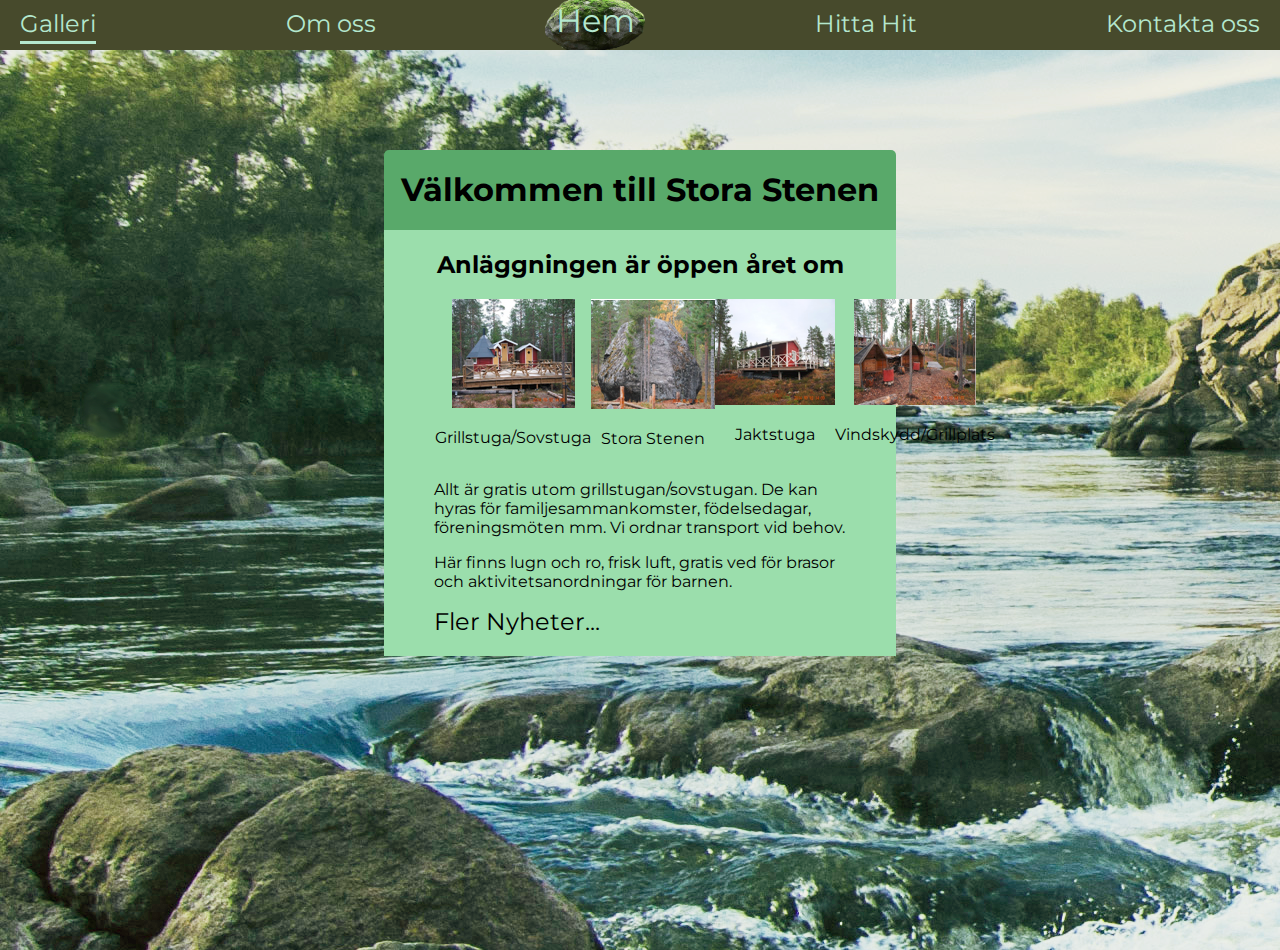
<file: Sidan/index.html>
<!DOCTYPE html>
<html>
<head>
	<title>Stora Stenen Friluftsområde</title>
	<meta charset="UTF-8">
	<link rel="stylesheet" href="css/style.css">
	<link href="https://fonts.googleapis.com/css?family=Montserrat" rel="stylesheet">
	<script>
		function showNews() {

			var height = $(window).height() - 50;
			$(".main").height(height);

			window.onresize = function(event) {
				var height = $(window).height() - 40;
				$("#main-wrapper").height(height);
			};

   			if(document.getElementById("more-news-container").className.includes("additional")) {
   				document.getElementById("more-news-container").className =
   				document.getElementById("more-news-container").className.replace('additional', '');
   			} else {
   				document.getElementById("more-news-container").className += "additional";
   			}

			if(document.getElementById("news-toggle").innerHTML == "Fler Nyheter...") {
   				document.getElementById("news-toggle").innerHTML = "Färre Nyheter..."
   			} else {
   				document.getElementById("news-toggle").innerHTML = "Fler Nyheter...";
   			}
		}
	</script>

	<script src="https://ajax.googleapis.com/ajax/libs/jquery/3.2.1/jquery.min.js"></script>
</head>
<body>
<div class="navbar-container">
		<a class="secondary-button" href="gallery.html">Galleri</a>
			<a class="secondary-button" href="about.html">Om oss</a>
			<div class="home-button-container"><a class="home-button" href="index.html">Hem</a></div>
			<a class="secondary-button" href="find.html">Hitta Hit</a>
			<a class="secondary-button" href="contact.html">Kontakta oss</a>
		</div>
	<div id="main-wrapper">
		<div class="news-container">
		<h1 class="title-text">Välkommen till Stora Stenen</h1>
			<div class="news">
				<h2 class="title-text">Anläggningen är öppen året om</h2>
				<div class="activities-container">
					<div class="image-and-activities-container"><img src="img/Grillstuga.png" /><p>Grillstuga/Sovstuga</p></div>
					<div class="image-and-activities-container"><img src="img/Stenen.png" /><p>Stora Stenen</p></div>
					<div class="image-and-activities-container"><img src="img/Jaktstuga.png" /><p>Jaktstuga</p></div>
					<div class="image-and-activities-container"><img src="img/Vindskydd.png" /><p>Vindskydd/Grillplats</p></div>
				</div>
				<p class="info-text-news">Allt är gratis utom grillstugan/sovstugan. De kan hyras för familjesammankomster, födelsedagar, föreningsmöten mm. Vi ordnar transport vid behov.</p>
				<p class="info-text-news">Här finns lugn och ro, frisk luft, gratis ved för brasor och aktivitetsanordningar för barnen.</p>
				<a class="more-news" href="Javascript:showNews();" id="news-toggle">Fler Nyheter...</a>
			</div>

			<div id="more-news-container" class="additional">
				<div class="news" id="more-news">
					<h2 class="title-text">Lorem</h2>
					<p class="info-text-news">Lorem ipsum dolor sit amet, consectetur adipisicing elit, sed do 	eiusmod tempor incididunt ut labore et dolore magna aliqua. Ut enim ad minim veniam,
					quis nostrud exercitation ullamco laboris nisi ut aliquip ex ea commodo
					consequat. Duis aute irure dolor in reprehenderit in voluptate velit esse
					cillum dolore eu fugiat nulla pariatur. Excepteur sint occaecat cupidatat non
					proident, sunt in culpa qui officia deserunt mollit anim id est laborum.</p>
				</div>
				<div class="news" id="more-news">
					<h2 class="title-text">Lorem</h2>
					<p class="info-text-news">Lorem ipsum dolor sit amet, consectetur adipisicing elit, sed do 	eiusmod tempor incididunt ut labore et dolore magna aliqua. Ut enim ad minim veniam,
					quis nostrud exercitation ullamco laboris nisi ut aliquip ex ea commodo
					consequat. Duis aute irure dolor in reprehenderit in voluptate velit esse
					cillum dolore eu fugiat nulla pariatur. Excepteur sint occaecat cupidatat non
					proident, sunt in culpa qui officia deserunt mollit anim id est laborum.</p>
				</div>
				<div class="news" id="more-news">
					<h2 class="title-text">Lorem</h2>
					<p class="info-text-news">Lorem ipsum dolor sit amet, consectetur adipisicing elit, sed do 	eiusmod tempor incididunt ut labore et dolore magna aliqua. Ut enim ad minim veniam,
					quis nostrud exercitation ullamco laboris nisi ut aliquip ex ea commodo
					consequat. Duis aute irure dolor in reprehenderit in voluptate velit esse
					cillum dolore eu fugiat nulla pariatur. Excepteur sint occaecat cupidatat non
					proident, sunt in culpa qui officia deserunt mollit anim id est laborum.</p>
				</div>
			</div>

		</div>
	</div>
</body>
</html>
</file>
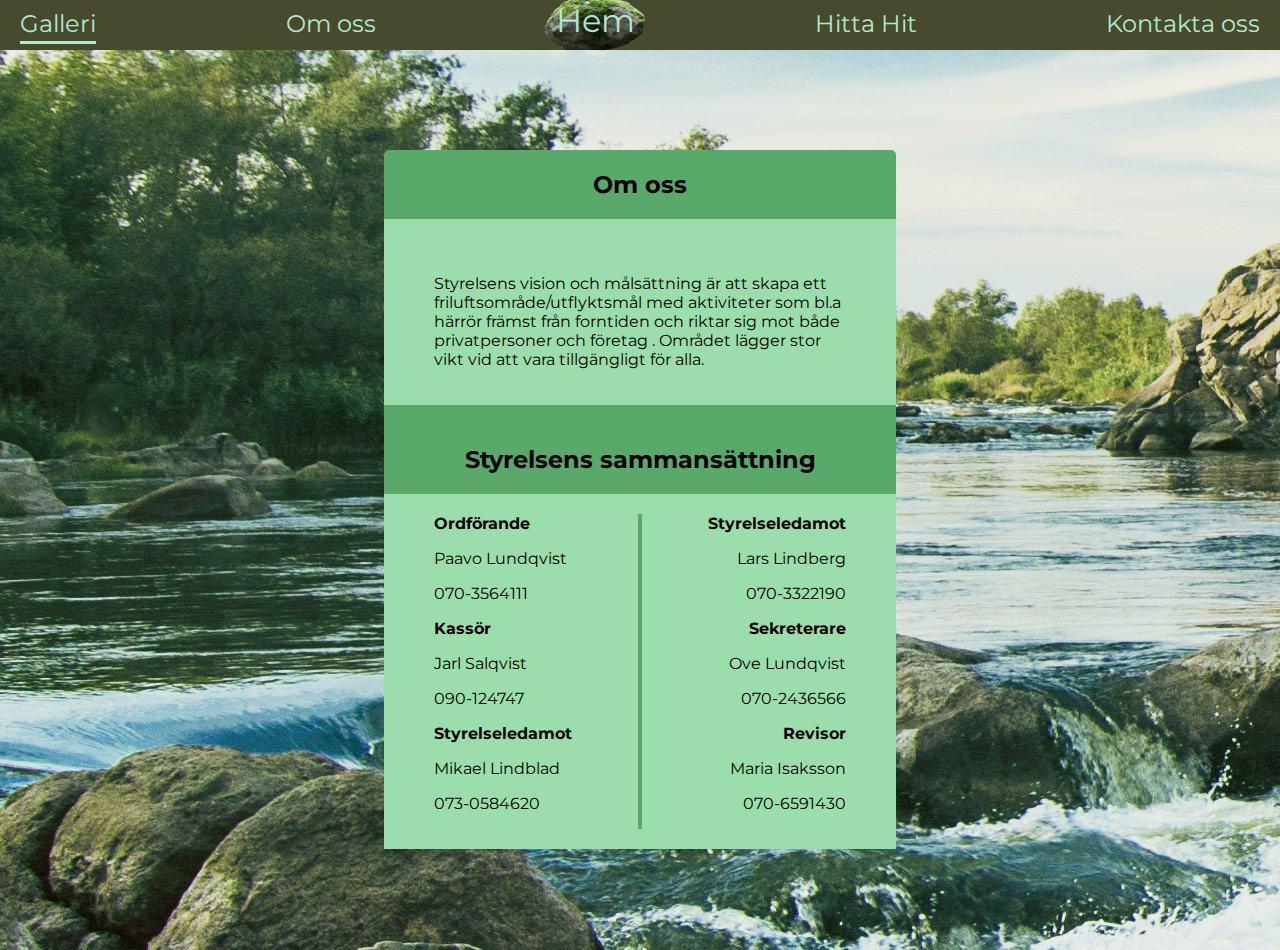
<file: Sidan/about.html>
<!DOCTYPE html>
<html>
<head>
	<title>Stora Stenen Friluftsområde</title>

	<link rel="stylesheet" href="css/style.css">
	<link href="https://fonts.googleapis.com/css?family=Montserrat" rel="stylesheet">
	<link rel="stylesheet" type="text/css" href="css/about.css">
	<link rel="icon" href="img/favicon.png" type="image" />
	<meta charset="utf-8">
</head>
<body>
	<div id="main-wrapper">
		<div class="navbar-container">
		<a class="secondary-button" href="gallery.html">Galleri</a>
			<a class="secondary-button" href="about.html">Om oss</a>
			<div class="home-button-container"><a class="home-button" href="index.html">Hem</a></div>
			<a class="secondary-button" href="find.html">Hitta Hit</a>
			<a class="secondary-button" href="contact.html">Kontakta oss</a>
		</div>
		<div class="news-container">
			<h2 class="title-text">Om oss</h2>
				<div class="news">
					<p class="info-text-news"><br />Styrelsens vision och målsättning är att skapa ett friluftsområde/utflyktsmål med aktiviteter som bl.a härrör främst från forntiden och riktar sig mot både  privatpersoner och företag . Området lägger stor vikt vid att vara tillgängligt för alla.</p>
				</div>
				<h2 class="title-text">Styrelsens sammansättning</h2>
				<div class="news">
				<br />
				<div class="left-info-container">
					<div class="info-text-news">
						<strong>Ordförande</strong>
						<p>Paavo Lundqvist</p>
						<p>070-3564111</p>
					</div>

					<div class="info-text-news">
						<strong>Kassör</strong>
						<p>Jarl Salqvist</p>
						<p>090-124747</p>
					</div>

					<div class="info-text-news">
						<strong>Styrelseledamot</strong>
						<p>Mikael Lindblad</p>
						<p>073-0584620</p>
					</div>
				</div>
				<div class="middle-rectangle"></div>
				<div class="right-info-container">
						<div class="info-text-news">
						<strong>Styrelseledamot</strong>
						<p>Lars Lindberg</p>
						<p>070-3322190</p>
					</div>

					<div class="info-text-news">
						<strong>Sekreterare</strong>
						<p>Ove Lundqvist</p>
						<p>070-2436566</p>
					</div>

					<div class="info-text-news">
						<strong>Revisor</strong>
						<p>Maria Isaksson</p>
						<p>070-6591430</p>
					</div>
				</div>
			</div>		
		</div>
	</div>
</body>
</html>
</file>
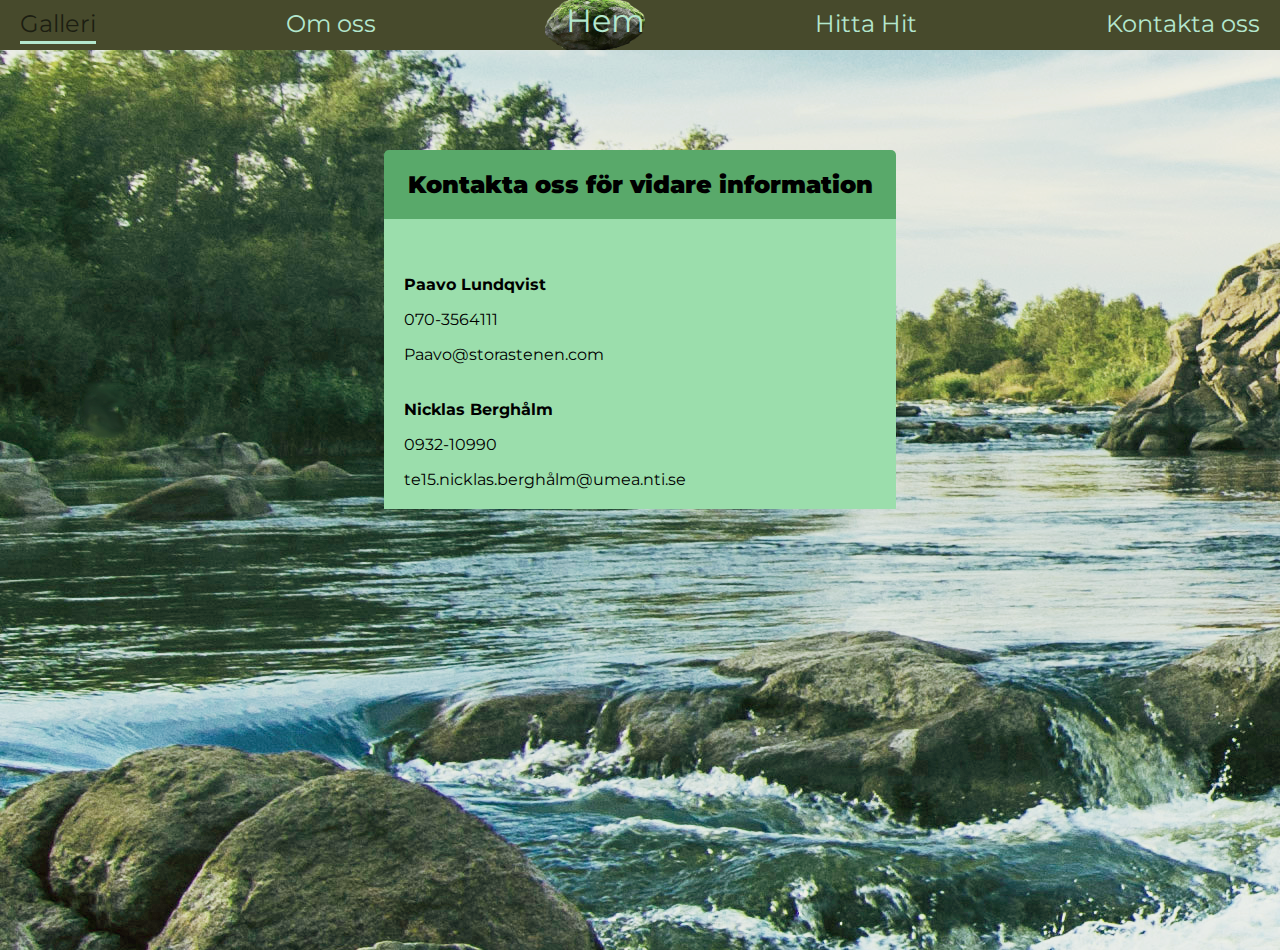
<file: Sidan/contact.html>
<!DOCTYPE html>
<html>
<head>
	<title>Stora Stenen Friluftsområde</title>

	<link rel="stylesheet" href="css/style.css">
	<link rel="stylesheet" type="text/css" href="css/contact.css">
	<link href="https://fonts.googleapis.com/css?family=Montserrat" rel="stylesheet">
	<link rel="icon" href="img/favicon.png" type="image" />
	<meta charset="utf-8">
</head>
<body>
	<div id="main-wrapper">
		<div class="navbar-container">
		<a class="secondary-button" href="gallery.html">Galleri</a>
			<a class="secondary-button" href="about.html">Om oss</a>
			<div class="home-button-container"><a class="home-button" href="index.html">Hem</a></div>
			<a class="secondary-button" href="find.html">Hitta Hit</a>
			<a class="secondary-button" href="contact.html">Kontakta oss</a>
		</div>
		<div class="news-container">
		<h2 class="title-text"><strong>Kontakta oss för vidare information</strong></h2>
		<div class="news">
			<div class="contact"><strong><p>Paavo Lundqvist</p></strong>
			<p>070-3564111</p>
			<a href="mailto:Paavo@storastenen.com">Paavo@storastenen.com</a></div>
			<div class="contact"><strong><p>Nicklas Berghålm</p></strong>
			<p>0932-10990</p>
			<a href="mailto:te15.nicklas.berghålm@umea.nti.se">te15.nicklas.berghålm@umea.nti.se</a></div>
		</div>
	</div>
	</div>
</body>
</html>
</file>
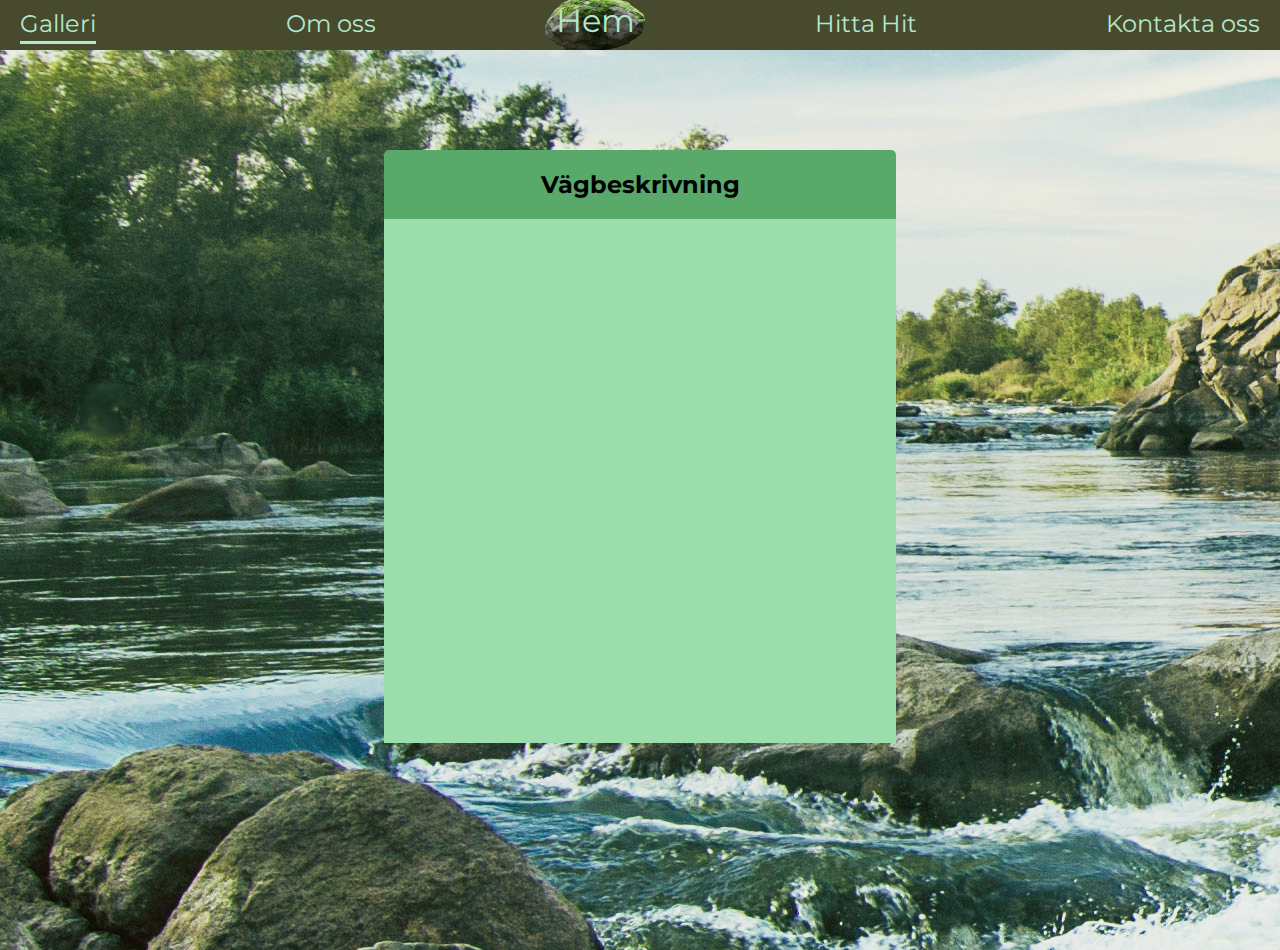
<file: Sidan/find.html>
<!DOCTYPE html>
<html>
<head>
	<title>Stora Stenen Friluftsområde</title>

	<link rel="stylesheet" href="css/style.css">
	<link href="https://fonts.googleapis.com/css?family=Montserrat" rel="stylesheet">
	<link rel="stylesheet" type="text/css" href="css/find.css">
	<link rel="icon" href="img/favicon.png" type="image" />
	<meta charset="utf-8">
	<script>
			function myMap() {
			var map=new google.maps.Map(document.getElementById("googleMap"),mapProp); }
	</script>
</head>
<body>
	<div id="main-wrapper">
		<div class="navbar-container">
		<a class="secondary-button" href="gallery.html">Galleri</a>
			<a class="secondary-button" href="about.html">Om oss</a>
			<div class="home-button-container"><a class="home-button" href="index.html">Hem</a></div>
			<a class="secondary-button" href="find.html">Hitta Hit</a>
			<a class="secondary-button" href="contact.html">Kontakta oss</a>
		</div>
		<div class="news-container">
		<h2 class="title-text">Vägbeskrivning</h2>
			<div class="news">
				<div id="googleMap" class="map"></div>
					<iframe src="https://www.google.com/maps/embed?pb=!1m24!1m8!1m3!1d450568.2249042979!2d20.086634!3d63.823941!3m2!1i1024!2i768!4f13.1!4m13!3e0!4m5!1s0x467c5b0c65555555%3A0xe4d7b02cfff2c266!2sNTI+Gymnasium+Ume%C3%A5%2C+903+26+Ume%C3%A5%2C+Sverige!3m2!1d63.8257896!2d20.2639335!4m5!1s0x467c6728d1d2130b%3A0xf0e0b6ffc3794529!2s%C3%96verboda+511%2C+905+88+Ume%C3%A5%2C+Sverige!3m2!1d63.8276312!2d19.919922!5e0!3m2!1ssv!2sse!4v1491462624618" width="100%" height="500px" frameborder="0" style="border:0" allowfullscreen></iframe>
			</div>
		</div>
	</div>
	
</div>
</body>
</html>
</file>
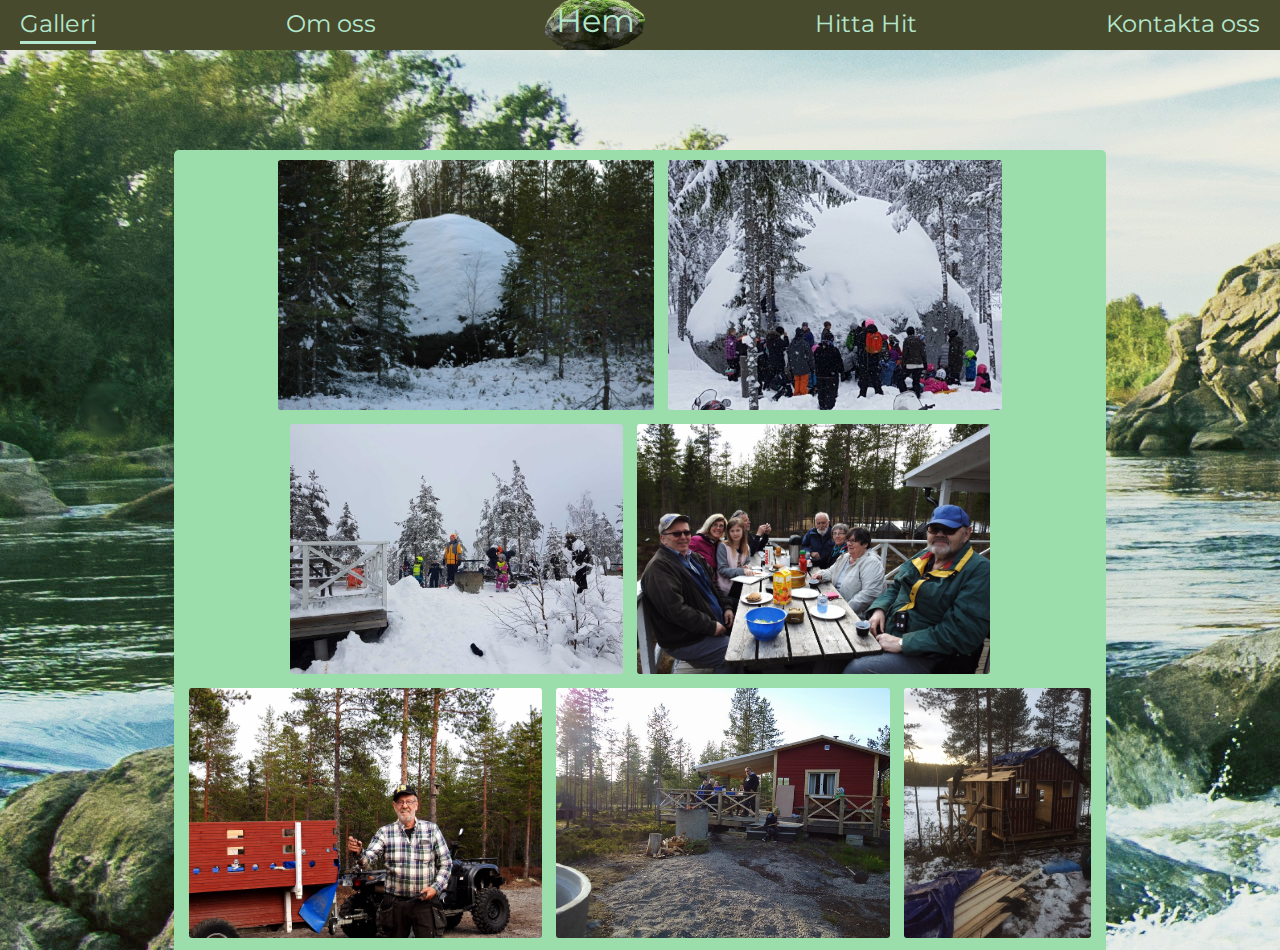
<file: Sidan/gallery.html>
<!DOCTYPE html>
<html>
<head>
	<title>Stora Stenen Friluftsområde</title>

	<link rel="stylesheet" href="css/style.css">
	<link rel="stylesheet" href="css/gallery.css">
	<link href="https://fonts.googleapis.com/css?family=Montserrat" rel="stylesheet">

</head>
<body>
	<div id="main-wrapper">
		<div class="navbar-container">
		<a class="secondary-button" href="gallery.html">Galleri</a>
			<a class="secondary-button" href="about.html">Om oss</a>
			<div class="home-button-container"><a class="home-button" href="index.html">Hem</a></div>
			<a class="secondary-button" href="find.html">Hitta Hit</a>
			<a class="secondary-button" href="index.html">Kontakta oss</a>
		</div>
		<div class="news-container">

			<img class="gallery-img" id="gallery-img-bild1" src="img/Gallery/Bild1.jpg">

			<img class="gallery-img" id="gallery-img-bild2" src="img/Gallery/Bild2.jpg">

			<img class="gallery-img" id="gallery-img-bild3" src="img/Gallery/Bild3.jpg">

			<img class="gallery-img" id="gallery-img-bild4" src="img/Gallery/Bild4.jpg">

			<img class="gallery-img" id="gallery-img-bild5" src="img/Gallery/Bild5.jpg">

			<img class="gallery-img" id="gallery-img-bild6" src="img/Gallery/Bild6.jpg">
			
			<img class="gallery-img" id="gallery-img-bild7" src="img/Gallery/Bild7.jpg">

			<img class="gallery-img" id="gallery-img-bild8" src="img/Gallery/Bild8.jpg">

			<img class="gallery-img" id="gallery-img-bild9" src="img/Gallery/Bild9.jpg">

			<img class="gallery-img" id="gallery-img-bild10" src="img/Gallery/Bild10.jpg">

		</div>
	</div>
</body>
</html>
</file>
<file: Sidan/css/style.css>
body {
	margin:0;
	font-family: 'Montserrat', sans-serif;
	background-image: url(../img/background4.png);
	overflow-x: hidden;
	background-repeat:no-repeat;
	background-attachment: fixed;
	overflow:hidden;
}
a {
	text-decoration: none;
	color:black;
}
.navbar-container a {
	color:#B4E7CE;
}
#main-wrapper {
	width:100%;
	margin-top:50px;
	overflow-y: scroll;
	height:100vh;
}
.navbar-container {
	width:100%;
	height:50px;
	background-color: #474A2C;
	display:flex;
	justify-content: space-between;
	text-align:center;
	position:fixed;
	top:0;
	left:0;
}
.home-button {
	font-size:2em;
	line-height:1.3em;
}
.secondary-button {
	font-size:1.5em;
	line-height: 2em;
	padding-right: 20px;
	padding-left: 20px;
	height:40px;
}
.secondary-button:after {
	content: '';
	display: block;
	margin: auto;
	height: 3px;
	width: 0px;
	background: transparent;
	transition: width .3s ease, background-color .3s ease;
	margin-top:-7px;
}
.secondary-button:hover:after {
	width: 100%;
	background: #B4E7CE;
}
.home-button-container {
	width:100px;
	height:50px;
	background-image: url(../img/Hemknapp.png);
	background-position: center;
	background-size: cover;
	transition-duration: 0.5s;
}
.home-button-container:hover {
	background-image:url(../img/Hemknapp_hover.png);
}
.news-container {
	width:40%;
	background-color: #59A96A;
	height:auto;
	margin: auto;
	margin-top:100px;
	margin-bottom: 100px;
	border-radius: 5px;
}
.title-text {
	text-align: center;
	padding-top:20px;
}
.news {
	background-color:#9BDEAC;
	width:auto;
	height:auto;
	margin:auto;
	padding-bottom: 20px;
}
.info-text-news {
	padding-left:50px;
	padding-right: 50px;
}
.activities-container {
	width:80%;
	margin:auto;
	display:flex;
	justify-content: space-around;
}
.more-news {
	padding-left: 50px;
	font-size:1.5em;
	transition-duration: 0.2s;
}
.more-news:hover {
	color:rgba(255, 255, 255, 0.7);
}
.image-and-activities-container {
	text-align: center;
}
.additional {
	display:none;
}
</file>
<file: Sidan/css/about.css>
.news {
	display:flex;
	padding-top:20px;
}
.left-info-container {
	width:50%;
}

.right-info-container {
	width:50%;
	text-align:right;
}
.middle-rectangle {
	width:5px;
	height:auto;
	background-color: #59A96A;
}
</file>
<file: Sidan/css/contact.css>
.news {
	padding-top: 20px;
}
p, a {
	padding-left: 20px;
}
a:hover {
	color:rgba(0, 0, 0, 0.6);
}
.contact {
	padding-top:20px;
	width:auto;
}
.contact p {
	color:black;
}
</file>
<file: Sidan/css/find.css>
.map {
	
	margin-bottom: 2%;
	
}
.r {
		text-align: center;
		margin-top: 2%;
		font-size: 17px;
		font-weight: bold;
}
.ruta{
		text-align: center;
		margin: auto;
		margin-top: 5%;
		width: 610px;
		border-radius: 5px;

		border: 5px solid #9BDEAC;
		background-color: #9BDEAC;
		color: black;
}
</file>
<file: Sidan/css/gallery.css>
.news-container {
	overflow: hidden;
	text-align:center;
	justify-content: space-around;
	background-color: #9bdeac;
	margin:auto;
	margin-top: 100px;
	width:72%;
	margin-bottom: 100px;
	padding-top:10px;
	padding-left: 5px;
	padding-right: 5px;
}

.gallery-img {
	margin-bottom: 10px;
	border-radius: 3px;
	margin-left:5px;
	margin-right: 5px;
	height: 250px;
}
</file>
